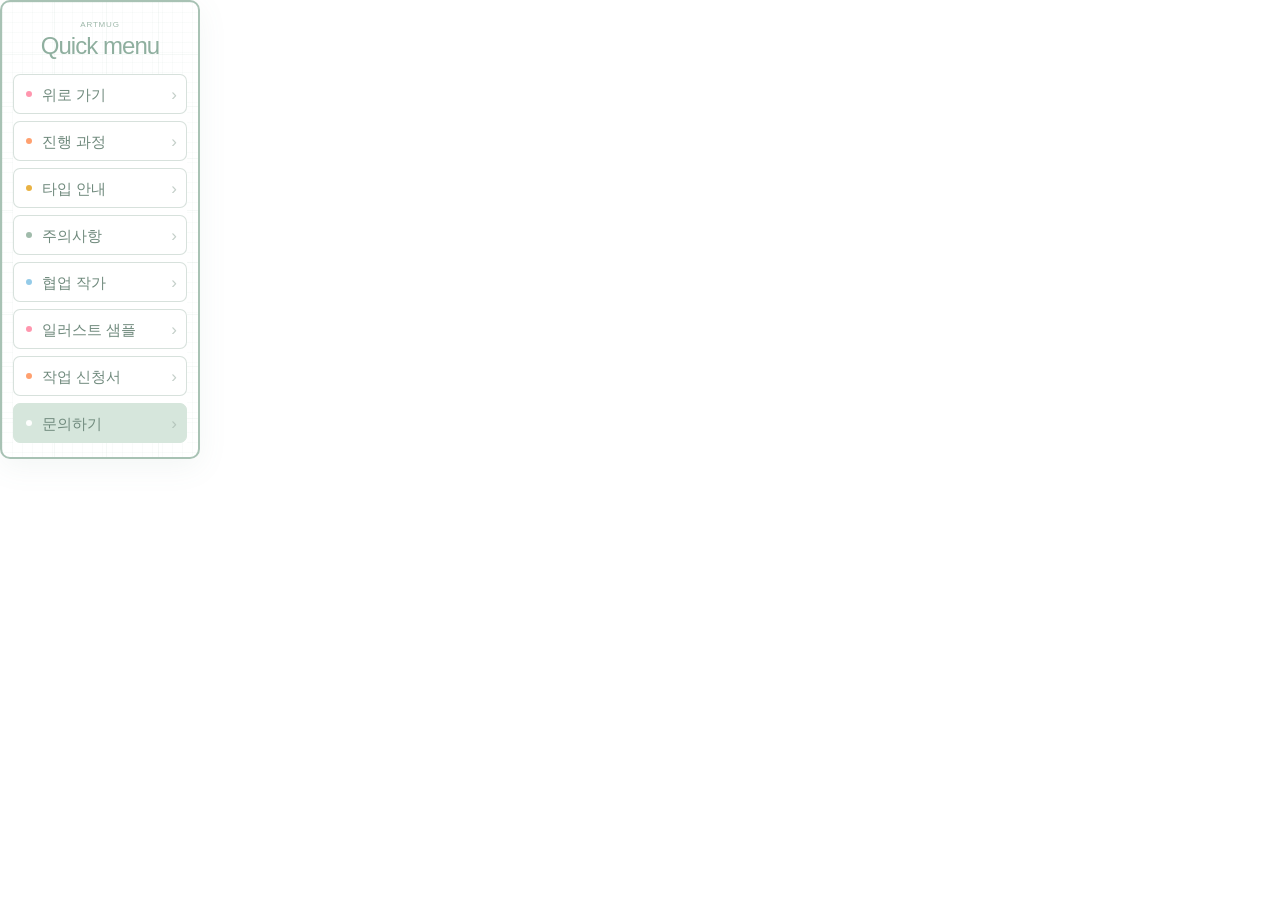
<file: index.html>
<!doctype html>
<html lang="ko">
  <head>
    <meta charset="UTF-8" />
    <meta name="viewport" content="width=device-width, initial-scale=1.0" />
    <title>Artmug Quick Menu</title>
    <link rel="stylesheet" href="./style.css" />
  </head>

  <body>
    <div class="artmug-menu" aria-label="아트머그 커스텀 메뉴">
      <div class="menu-inner">
        <!-- 상단 헤더 -->
        <header class="menu-header">
          <p class="menu-eyebrow">ARTMUG</p>
          <h1>Quick menu</h1>
        </header>

        <!-- 메뉴 -->
        <nav class="menu-list" aria-label="Quick menu">
          <!-- 위로 가기 -->
          <button type="button" class="menu-button top" data-section="top" aria-label="위로 가기">
            <span class="menu-dot" aria-hidden="true"></span>
            <span class="menu-title">위로 가기</span>
            <span class="menu-arrow" aria-hidden="true">›</span>
          </button>

          <!-- 진행 과정 -->
          <button
            type="button"
            class="menu-button process"
            data-section="process"
            aria-label="진행 과정"
          >
            <span class="menu-dot" aria-hidden="true"></span>
            <span class="menu-title">진행 과정</span>
            <span class="menu-arrow" aria-hidden="true">›</span>
          </button>

          <!-- 타입 안내 -->
          <button type="button" class="menu-button type" data-section="type" aria-label="타입 안내">
            <span class="menu-dot" aria-hidden="true"></span>
            <span class="menu-title">타입 안내</span>
            <span class="menu-arrow" aria-hidden="true">›</span>
          </button>

          <!-- 주의사항 -->
          <button
            type="button"
            class="menu-button caution"
            data-section="caution"
            aria-label="주의사항"
          >
            <span class="menu-dot" aria-hidden="true"></span>
            <span class="menu-title">주의사항</span>
            <span class="menu-arrow" aria-hidden="true">›</span>
          </button>

          <!-- 협업 작가 -->
          <button type="button" class="menu-button collab" data-section="collab" aria-label="협업 작가">
            <span class="menu-dot" aria-hidden="true"></span>
            <span class="menu-title">협업 작가</span>
            <span class="menu-arrow" aria-hidden="true">›</span>
          </button>

          <!-- 일러스트 샘플 -->
          <button type="button" class="menu-button sample" data-section="sample" aria-label="일러스트 샘플">
            <span class="menu-dot" aria-hidden="true"></span>
            <span class="menu-title">일러스트 샘플</span>
            <span class="menu-arrow" aria-hidden="true">›</span>
          </button>

          <!-- 작업 신청서 -->
          <button type="button" class="menu-button apply" data-section="apply" aria-label="작업 신청서">
            <span class="menu-dot" aria-hidden="true"></span>
            <span class="menu-title">작업 신청서</span>
            <span class="menu-arrow" aria-hidden="true">›</span>
          </button>

          <!-- 문의하기 -->
          <button type="button" class="menu-button qna" data-action="qna" aria-label="문의하기">
            <span class="menu-dot" aria-hidden="true"></span>
            <span class="menu-title">문의하기</span>
            <span class="menu-arrow" aria-hidden="true">›</span>
          </button>
        </nav>
      </div>
    </div>

    <script src="./script.js"></script>
  </body>
</html>
</file>
<file: style.css>
@font-face {
  font-family: "DNFBitBitV2";
  font-style: normal;
  font-weight: normal;
  src: url("https://cdn.df.nexon.com/img/common/font/DNFBitBitv2.otf") format("opentype");
  font-display: swap;
}

@font-face {
  font-family: "LeeSeoyun";
  font-style: normal;
  font-weight: normal;
  src: url("https://fastly.jsdelivr.net/gh/projectnoonnu/noonfonts_2202-2@1.0/LeeSeoyun.woff")
    format("woff");
  font-display: swap;
}

/* =========================================================
   색상
========================================================= */

:root {
  --mint-border: #a8c2b4;
  --mint-border-strong: #97b0a4;
  --mint-title: #8faf9f;
  --mint-text: #6f887b;
  --mint-muted: #94aa9f;

  --white: #ffffff;

  --pink: #ff91aa;
  --orange: #ff9b68;
  --yellow: #e8ae39;
  --green: #9bb8a7;
  --blue: #8fc9e7;
}

/* =========================================================
   기본
========================================================= */

* {
  box-sizing: border-box;
}

html {
  width: 100%;
  margin: 0;
  padding: 0;
  background: transparent;
}

body {
  width: 100%;
  margin: 0;
  padding: 0;

  background: transparent;

  color: var(--mint-text);

  font-family: "LeeSeoyun", "Pretendard", "Noto Sans KR", Arial, sans-serif;

  overflow-x: hidden;
}

/* =========================================================
   전체 프레임
========================================================= */

.artmug-menu {
  position: relative;

  width: 200px;

  margin: 0;
  padding: 0;

  border: 2px solid var(--mint-border);
  border-radius: 10px;

  background-color: var(--white);

  background-image:
    linear-gradient(rgba(159, 190, 175, 0.1) 1px, transparent 1px),
    linear-gradient(90deg, rgba(159, 190, 175, 0.1) 1px, transparent 1px),
    linear-gradient(rgba(159, 190, 175, 0.055) 1px, transparent 1px),
    linear-gradient(90deg, rgba(159, 190, 175, 0.055) 1px, transparent 1px);

  background-size:
    52px 52px,
    52px 52px,
    10px 10px,
    10px 10px;

  box-shadow: 0 8px 30px rgba(106, 137, 122, 0.08);

  overflow: hidden;
}

/* =========================================================
   내부
========================================================= */

.menu-inner {
  width: 100%;
  padding: 16px 11px 14px;
}

/* =========================================================
   헤더
========================================================= */

.menu-header {
  padding: 2px 2px 13px;
  text-align: center;
}

.menu-eyebrow {
  margin: 0 0 2px;

  color: #9db7a9;

  font-family: "DNFBitBitV2", sans-serif;

  font-size: 8px;
  font-weight: 400;

  line-height: 1.3;

  letter-spacing: 0.1em;
}

.menu-header h1 {
  margin: 0;

  color: var(--mint-title);

  font-family: "DNFBitBitV2", sans-serif;

  font-size: 24px;
  font-weight: 400;

  letter-spacing: -0.04em;

  line-height: 1.2;
}

/* =========================================================
   메뉴 리스트
========================================================= */

.menu-list {
  width: 100%;

  background: var(--white);

  display: flex;
  flex-direction: column;

  gap: 7px;
}

/* =========================================================
   버튼
========================================================= */

.menu-button {
  position: relative;

  display: flex;
  align-items: center;

  width: 100%;
  height: 40px;

  margin: 0;
  padding: 0 25px 0 12px;

  border: 1px solid rgba(151, 176, 164, 0.38);
  border-radius: 7px;

  appearance: none;
  -webkit-appearance: none;

  background-color: var(--white);

  color: var(--mint-text);

  cursor: pointer;

  overflow: hidden;

  transition:
    transform 0.14s ease,
    border-color 0.14s ease,
    box-shadow 0.14s ease,
    background-color 0.14s ease;
}

.menu-button:hover {
  transform: translateY(-1px);

  border-color: rgba(151, 176, 164, 0.6);

  background: #ffffff;

  box-shadow: 0 4px 10px rgba(106, 137, 122, 0.08);
}

.menu-button:active {
  transform: translateY(0);
}

.menu-button:focus-visible {
  outline: 2px solid rgba(130, 160, 145, 0.45);
  outline-offset: -2px;
}

/* =========================================================
   앞쪽 점
========================================================= */

.menu-dot {
  flex: 0 0 6px;

  width: 6px;
  height: 6px;

  margin-right: 10px;

  border-radius: 50%;

  background: #9db7a9;

  opacity: 0.95;
}

/* 메뉴별 점 색상 */

.menu-button.top .menu-dot,
.menu-button.sample .menu-dot {
  background: var(--pink);
}

.menu-button.process .menu-dot,
.menu-button.apply .menu-dot {
  background: var(--orange);
}

.menu-button.type .menu-dot {
  background: var(--yellow);
}

.menu-button.caution .menu-dot {
  background: var(--green);
}

.menu-button.collab .menu-dot {
  background: var(--blue);
}

.menu-button.qna {
  border-color: #d6e6dc;
  background-color: #d6e6dc;
  color: #708a7d;
}

.menu-button.qna .menu-dot {
  background: var(--white);
}

.menu-button.qna .menu-title {
  color: #708a7d;
}

.menu-button.qna .menu-arrow {
  color: #a5b6ad;
}

.menu-button.qna:hover {
  border-color: #c9dcd0;
  background: #c9dcd0;
}

/* =========================================================
   메뉴 글씨
========================================================= */

.menu-title {
  display: block;

  color: #708a7d;

  font-family: "DNFBitBitV2", sans-serif;

  font-size: 15px;
  font-weight: 400;

  line-height: 1;

  letter-spacing: 0;

  white-space: nowrap;
}

/* =========================================================
   오른쪽 화살표
========================================================= */

.menu-arrow {
  position: absolute;

  right: 9px;
  top: 50%;

  transform: translateY(-50%);

  color: #a5b6ad;

  font-family: Arial, sans-serif;

  font-size: 17px;
  font-weight: 300;

  line-height: 1;

  opacity: 0.65;

  transition:
    transform 0.14s ease,
    opacity 0.14s ease;
}

.menu-button:hover .menu-arrow {
  transform: translate(2px, -50%);
  opacity: 0.95;
}

/* =========================================================
   작은 iframe
========================================================= */

@media (max-width: 210px) {
  .artmug-menu {
    width: 100%;
  }

  .menu-inner {
    padding-left: 9px;
    padding-right: 9px;
  }

  .menu-title {
    font-size: 14px;
  }
}
</file>
